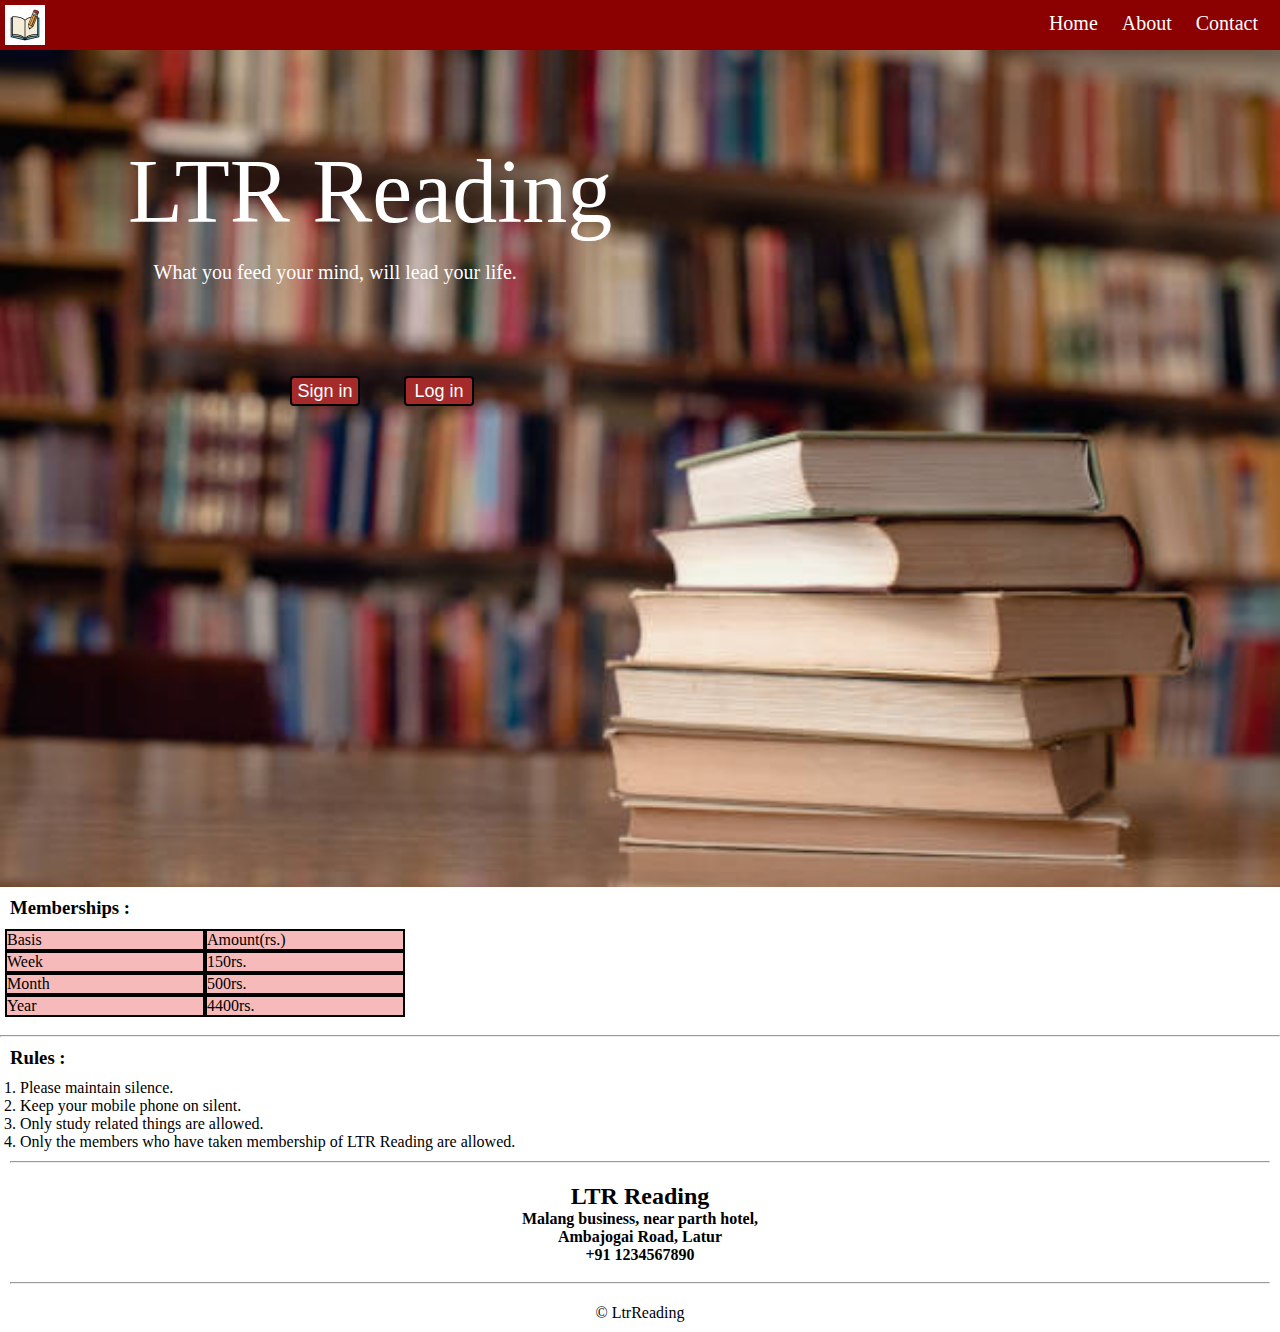
<file: index.html>
<!DOCTYPE html>
<html lang="en">

<head>
    <meta charset="UTF-8">
    <meta http-equiv="X-UA-Compatible" content="IE=edge">
    <meta name="viewport" content="width=device-width, initial-scale=1.0">
    <title>Document</title>
    <link rel="stylesheet" href="style.css">
</head>

<body>
    <header>
        <div class="container">
            <a href="index.html"><div class="head1"><img src="library3.jpeg"></div></a>
            <div class="head2">
                <nav>
                    <ul>
                        <li>
                            <div id="idHome"><a href="index.html">Home</a></div>
                        </li>
                        <li>
                            <div id="idAbout"><a href="about.html">About</a></div>
                        </li>
                        <li>
                            <div id="idContact"><a href="contact.html">Contact</a></div>
                        </li>
                    </ul>
                </nav>
            </div>
        </div>
    </header>
    <main class="mainContainer">
        <div class="name">LTR Reading</div>
        <div class="tag">What you feed your mind, will lead your life.</div>
         <button id="mainbtn1"><a href="signin.html">Sign in</a></button>
        <button id="mainbtn2"><a href="#">Log in</a></button> 
    </main>
    <div class="display">
        <h3>Memberships : </h3>
    </div>
    <div class="member">
        <div class="box">Basis</div>
        <div class="box">Amount(rs.)</div>
        <div class="box">Week</div>
        <div class="box">150rs.</div>
        <div class="box">Month</div>
        <div class="box">500rs.</div>
        <div class="box">Year</div>
        <div class="box">4400rs.</div>
    </div>
    <footer>
        <br>
        <hr>
        <div class="tc">
            <h3>Rules : </h3>
            <ol type="1">
                <li>Please maintain silence.</li>
                <li>Keep your mobile phone on silent.</li>
                <li>Only study related things are allowed.</li>
                <li>Only the members who have taken membership of LTR Reading are allowed.</li>
            </ol>
            <hr>
        </div>
        <div class="foot">
            <h2>LTR Reading</h2>
            <h4>Malang business, near parth hotel,<br> Ambajogai Road, Latur</h4>
            <h4>+91 1234567890</h4>
            <br>
            <hr>
        </div>

        <div class="foot"> &copy; LtrReading</div>
    </footer>
</body>
</html>
</file>
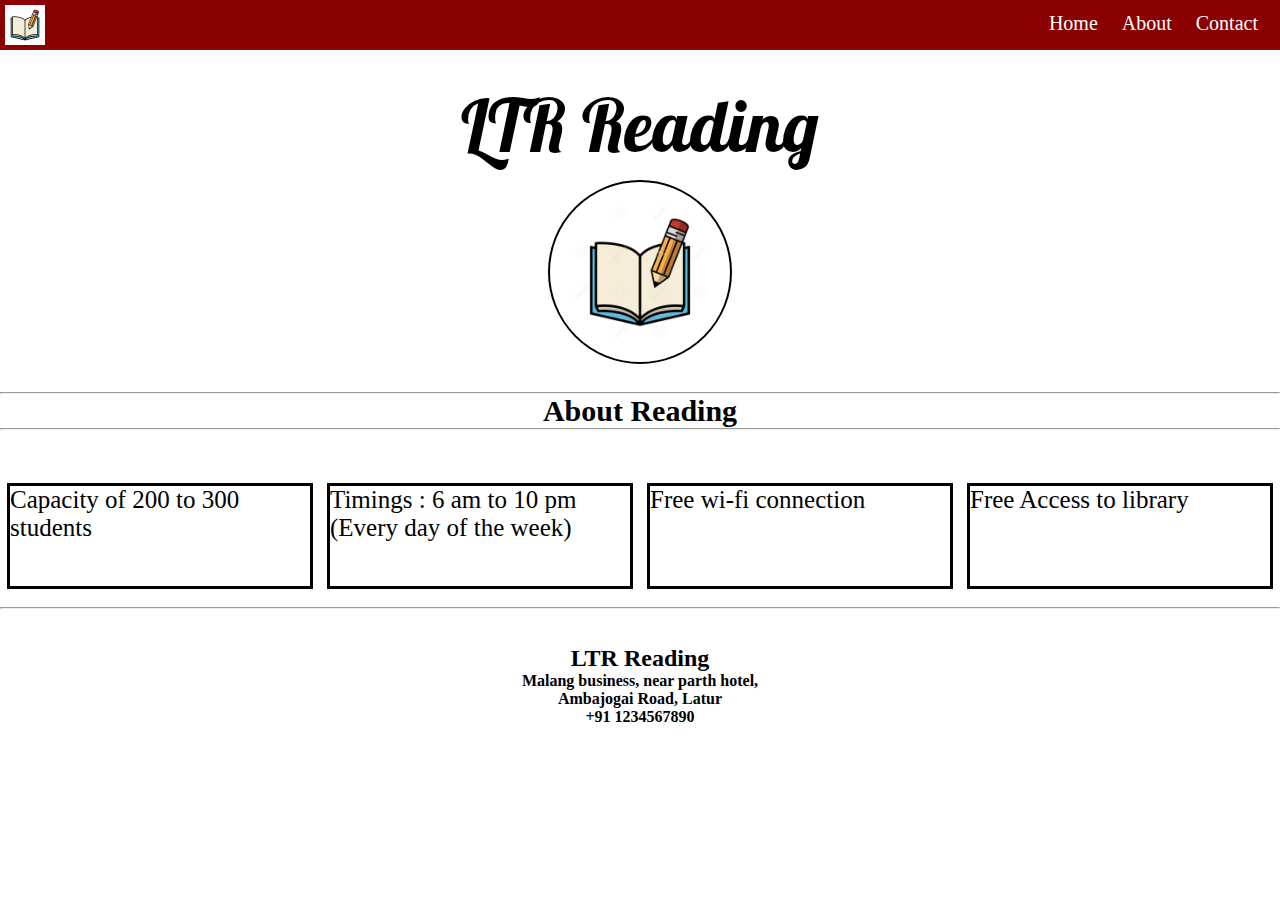
<file: about.html>
<!DOCTYPE html>
<html lang="en">
<head>
    <meta charset="UTF-8">
    <meta http-equiv="X-UA-Compatible" content="IE=edge">
    <meta name="viewport" content="width=device-width, initial-scale=1.0">
    <title>Document</title>
    <link rel="stylesheet" href="style.css">
    <link rel="stylesheet" href="utils.css">
</head>
<body>
    <header>
        <div class="container">
            <a href="index.html"><div class="head1"><img src="library3.jpeg"></div></a>
            <div class="head2">
                <nav>
                    <ul>
                        <li>
                            <div id="idHome"><a href="index.html">Home</a></div>
                        </li>
                        <li>
                            <div id="idAbout"><a href="about.html">About</a></div>
                        </li>
                        <li>
                            <div id="idContact"><a href="contact.html">Contact</a></div>
                        </li>
                    </ul>
                </nav>
            </div>
        </div>
    </header>
    <div class="about_head">
       <div class="about_head1 font1"> LTR Reading </div>
     <div class="about_head2"><img src="library3.jpeg"></div><hr>
     <div class="about_head3"> About Reading </div><hr><br>
    </div>
    <div class="about_flex">
        <div class="about_flex1">Capacity of 200 to 300 students</div>
        <div class="about_flex1">Timings : 6 am to 10 pm (Every day of the week) </div>
        <div class="about_flex1">Free wi-fi connection</div>
        <div class="about_flex1">Free Access to library</div>
    </div>
    </hr><br><hr><br><br>
    <div class="about_footer">
        <h2>LTR Reading</h2>
        <h4>Malang business, near parth hotel,<br> Ambajogai Road, Latur</h4>
        <h4>+91 1234567890</h4>
    </div>
</body>
</html>
</file>
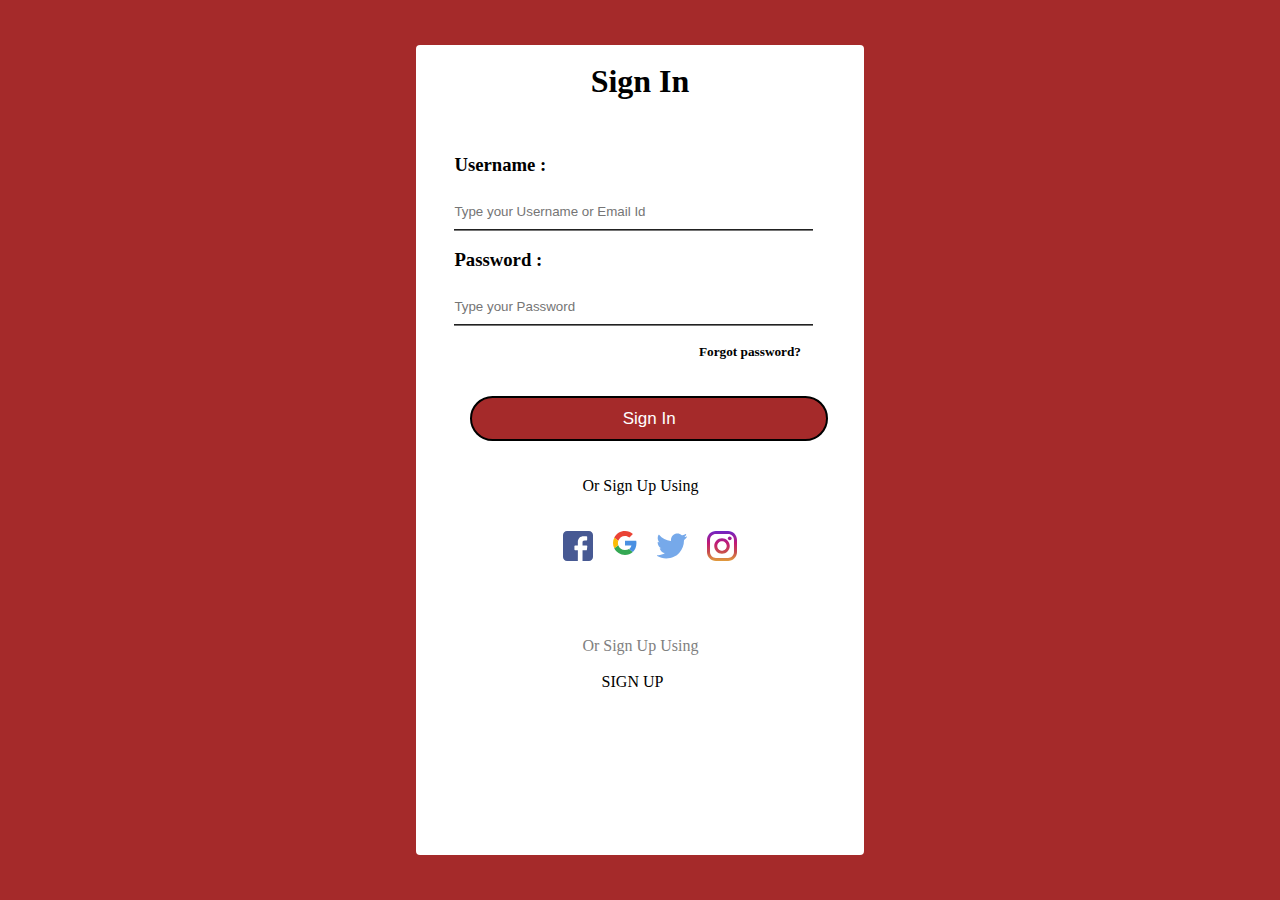
<file: signin.html>
<!DOCTYPE html>
<html lang="en">
<head>
    <meta charset="UTF-8">
    <meta http-equiv="X-UA-Compatible" content="IE=edge">
    <meta name="viewport" content="width=device-width, initial-scale=1.0">
    <title>Document</title>
    <link rel="stylesheet" href="style.css">
</head>
<body>
  <div class="sign_bg">
    <div class="signin">
        <h1>Sign In</h1><br><br>
        <div class="signin_det">
            <h3>Username : </h3><br>
           
            <input type="text" placeholder="Type your Username or Email Id"><br><br>
            <h3>Password : </h3><br>
            <input type="text" placeholder="Type your Password"><br><br>
        </div>
        <h5><a href="#">Forgot password? </a></h5><br><br>
        <button id="sign_btn"><a href="#">Sign In</a></button><br><br><br>
        <div class="other_info">
          <p>Or Sign Up Using</p><br><br>
          <div class="logo">
            <!-- facebook -->
          <a href="https://www.facebook.com"> <?xml version="1.0" encoding="iso-8859-1"?>
<!-- Generator: Adobe Illustrator 19.0.0, SVG Export Plug-In . SVG Version: 6.00 Build 0)  -->
<svg version="1.1" id="Layer_1" xmlns="http://www.w3.org/2000/svg" xmlns:xlink="http://www.w3.org/1999/xlink" x="0px" y="0px"
	 viewBox="0 0 408.788 408.788" style="enable-background:new 0 0 408.788 408.788;" xml:space="preserve">
<path style="fill:#475993;" d="M353.701,0H55.087C24.665,0,0.002,24.662,0.002,55.085v298.616c0,30.423,24.662,55.085,55.085,55.085
	h147.275l0.251-146.078h-37.951c-4.932,0-8.935-3.988-8.954-8.92l-0.182-47.087c-0.019-4.959,3.996-8.989,8.955-8.989h37.882
	v-45.498c0-52.8,32.247-81.55,79.348-81.55h38.65c4.945,0,8.955,4.009,8.955,8.955v39.704c0,4.944-4.007,8.952-8.95,8.955
	l-23.719,0.011c-25.615,0-30.575,12.172-30.575,30.035v39.389h56.285c5.363,0,9.524,4.683,8.892,10.009l-5.581,47.087
	c-0.534,4.506-4.355,7.901-8.892,7.901h-50.453l-0.251,146.078h87.631c30.422,0,55.084-24.662,55.084-55.084V55.085
	C408.786,24.662,384.124,0,353.701,0z"/>
<g></g><g></g><g></g><g></g><g></g><g></g><g></g><g></g><g></g><g></g><g></g><g></g><g></g><g></g><g></g></svg></a>
<!-- google -->
<a href="https://www.google.com"><svg width="24px" height="24px" viewBox="0 0 24 24" xmlns="http://www.w3.org/2000/svg" xmlns:xlink="http://www.w3.org/1999/xlink">
  <path fill="#EA4335 " d="M5.26620003,9.76452941 C6.19878754,6.93863203 8.85444915,4.90909091 12,4.90909091 C13.6909091,4.90909091 15.2181818,5.50909091 16.4181818,6.49090909 L19.9090909,3 C17.7818182,1.14545455 15.0545455,0 12,0 C7.27006974,0 3.1977497,2.69829785 1.23999023,6.65002441 L5.26620003,9.76452941 Z"/>
  <path fill="#34A853" d="M16.0407269,18.0125889 C14.9509167,18.7163016 13.5660892,19.0909091 12,19.0909091 C8.86648613,19.0909091 6.21911939,17.076871 5.27698177,14.2678769 L1.23746264,17.3349879 C3.19279051,21.2936293 7.26500293,24 12,24 C14.9328362,24 17.7353462,22.9573905 19.834192,20.9995801 L16.0407269,18.0125889 Z"/>
  <path fill="#4A90E2" d="M19.834192,20.9995801 C22.0291676,18.9520994 23.4545455,15.903663 23.4545455,12 C23.4545455,11.2909091 23.3454545,10.5272727 23.1818182,9.81818182 L12,9.81818182 L12,14.4545455 L18.4363636,14.4545455 C18.1187732,16.013626 17.2662994,17.2212117 16.0407269,18.0125889 L19.834192,20.9995801 Z"/>
  <path fill="#FBBC05" d="M5.27698177,14.2678769 C5.03832634,13.556323 4.90909091,12.7937589 4.90909091,12 C4.90909091,11.2182781 5.03443647,10.4668121 5.26620003,9.76452941 L1.23999023,6.65002441 C0.43658717,8.26043162 0,10.0753848 0,12 C0,13.9195484 0.444780743,15.7301709 1.23746264,17.3349879 L5.27698177,14.2678769 Z"/>
</svg></a>
<!-- twitter -->
<a href="https://mobile.twitter.com"><?xml version="1.0" encoding="iso-8859-1"?>
  <!-- Generator: Adobe Illustrator 19.0.0, SVG Export Plug-In . SVG Version: 6.00 Build 0)  -->
  <svg version="1.1" id="Layer_1" xmlns="http://www.w3.org/2000/svg" xmlns:xlink="http://www.w3.org/1999/xlink" x="0px" y="0px"
     viewBox="0 0 410.155 410.155" style="enable-background:new 0 0 410.155 410.155;" xml:space="preserve">
  <path style="fill:#76A9EA;" d="M403.632,74.18c-9.113,4.041-18.573,7.229-28.28,9.537c10.696-10.164,18.738-22.877,23.275-37.067
    l0,0c1.295-4.051-3.105-7.554-6.763-5.385l0,0c-13.504,8.01-28.05,14.019-43.235,17.862c-0.881,0.223-1.79,0.336-2.702,0.336
    c-2.766,0-5.455-1.027-7.57-2.891c-16.156-14.239-36.935-22.081-58.508-22.081c-9.335,0-18.76,1.455-28.014,4.325
    c-28.672,8.893-50.795,32.544-57.736,61.724c-2.604,10.945-3.309,21.9-2.097,32.56c0.139,1.225-0.44,2.08-0.797,2.481
    c-0.627,0.703-1.516,1.106-2.439,1.106c-0.103,0-0.209-0.005-0.314-0.015c-62.762-5.831-119.358-36.068-159.363-85.14l0,0
    c-2.04-2.503-5.952-2.196-7.578,0.593l0,0C13.677,65.565,9.537,80.937,9.537,96.579c0,23.972,9.631,46.563,26.36,63.032
    c-7.035-1.668-13.844-4.295-20.169-7.808l0,0c-3.06-1.7-6.825,0.485-6.868,3.985l0,0c-0.438,35.612,20.412,67.3,51.646,81.569
    c-0.629,0.015-1.258,0.022-1.888,0.022c-4.951,0-9.964-0.478-14.898-1.421l0,0c-3.446-0.658-6.341,2.611-5.271,5.952l0,0
    c10.138,31.651,37.39,54.981,70.002,60.278c-27.066,18.169-58.585,27.753-91.39,27.753l-10.227-0.006
    c-3.151,0-5.816,2.054-6.619,5.106c-0.791,3.006,0.666,6.177,3.353,7.74c36.966,21.513,79.131,32.883,121.955,32.883
    c37.485,0,72.549-7.439,104.219-22.109c29.033-13.449,54.689-32.674,76.255-57.141c20.09-22.792,35.8-49.103,46.692-78.201
    c10.383-27.737,15.871-57.333,15.871-85.589v-1.346c-0.001-4.537,2.051-8.806,5.631-11.712c13.585-11.03,25.415-24.014,35.16-38.591
    l0,0C411.924,77.126,407.866,72.302,403.632,74.18L403.632,74.18z"/>
  <g></g><g></g><g></g><g></g><g></g><g></g><g></g><g></g><g></g><g></g><g></g><g></g><g></g><g></g><g></g></svg></a>
  <!-- instagram -->
  <a href="https://instagram.com"><?xml version="1.0" encoding="iso-8859-1"?>
    <!-- Generator: Adobe Illustrator 19.0.0, SVG Export Plug-In . SVG Version: 6.00 Build 0)  -->
    <svg version="1.1" id="Layer_1" xmlns="http://www.w3.org/2000/svg" xmlns:xlink="http://www.w3.org/1999/xlink" x="0px" y="0px"
       viewBox="0 0 551.034 551.034" style="enable-background:new 0 0 551.034 551.034;" xml:space="preserve">
    <g id="XMLID_13_">
      
        <linearGradient id="XMLID_2_" gradientUnits="userSpaceOnUse" x1="275.517" y1="4.5714" x2="275.517" y2="549.7202" gradientTransform="matrix(1 0 0 -1 0 554)">
        <stop  offset="0" style="stop-color:#E09B3D"/>
        <stop  offset="0.3" style="stop-color:#C74C4D"/>
        <stop  offset="0.6" style="stop-color:#C21975"/>
        <stop  offset="1" style="stop-color:#7024C4"/>
      </linearGradient>
      <path id="XMLID_17_" style="fill:url(#XMLID_2_);" d="M386.878,0H164.156C73.64,0,0,73.64,0,164.156v222.722
        c0,90.516,73.64,164.156,164.156,164.156h222.722c90.516,0,164.156-73.64,164.156-164.156V164.156
        C551.033,73.64,477.393,0,386.878,0z M495.6,386.878c0,60.045-48.677,108.722-108.722,108.722H164.156
        c-60.045,0-108.722-48.677-108.722-108.722V164.156c0-60.046,48.677-108.722,108.722-108.722h222.722
        c60.045,0,108.722,48.676,108.722,108.722L495.6,386.878L495.6,386.878z"/>
      
        <linearGradient id="XMLID_3_" gradientUnits="userSpaceOnUse" x1="275.517" y1="4.5714" x2="275.517" y2="549.7202" gradientTransform="matrix(1 0 0 -1 0 554)">
        <stop  offset="0" style="stop-color:#E09B3D"/>
        <stop  offset="0.3" style="stop-color:#C74C4D"/>
        <stop  offset="0.6" style="stop-color:#C21975"/>
        <stop  offset="1" style="stop-color:#7024C4"/>
      </linearGradient>
      <path id="XMLID_81_" style="fill:url(#XMLID_3_);" d="M275.517,133C196.933,133,133,196.933,133,275.516
        s63.933,142.517,142.517,142.517S418.034,354.1,418.034,275.516S354.101,133,275.517,133z M275.517,362.6
        c-48.095,0-87.083-38.988-87.083-87.083s38.989-87.083,87.083-87.083c48.095,0,87.083,38.988,87.083,87.083
        C362.6,323.611,323.611,362.6,275.517,362.6z"/>
      
        <linearGradient id="XMLID_4_" gradientUnits="userSpaceOnUse" x1="418.306" y1="4.5714" x2="418.306" y2="549.7202" gradientTransform="matrix(1 0 0 -1 0 554)">
        <stop  offset="0" style="stop-color:#E09B3D"/>
        <stop  offset="0.3" style="stop-color:#C74C4D"/>
        <stop  offset="0.6" style="stop-color:#C21975"/>
        <stop  offset="1" style="stop-color:#7024C4"/>
      </linearGradient>
      <circle id="XMLID_83_" style="fill:url(#XMLID_4_);" cx="418.306" cy="134.072" r="34.149"/>
      </g><g></g><g></g><g></g><g></g><g></g><g></g><g></g><g></g><g></g><g></g><g></g><g></g><g></g><g></g><g></g></svg></a>
          </div>
        </div><br><br><br><br>
        <div class="sign_foot">       
         <div class="sign_foot1">Or Sign Up Using</div><br>
        <div class="sign_foot2"><a href="#">SIGN UP</a></div>
        </div>
    </div>
  </div>
</body>
</html>
</file>
<file: style.css>
* {
    margin: 0;
    padding: 0;
}

header {
    background-color: darkred;
    height: 50px;
    position: sticky;
    top: 0;
    z-index: 1;
}

.container {
    display: flex;
    justify-content: space-between;
}

ul {
    list-style: none;
    padding: 12px;
}

ul li {
    font-size: 20px;
    display: inline-block;
    padding: 0 10px;
}

ul li a {
    text-decoration: none;
}

li a {
    color: white;
}

li a:hover {
    color: rgb(243, 157, 157);
}

.head1 img {
    padding: 5px;
    height: 40px;
    width: 40px;
}

.mainContainer {
    background-image: url('library.jpeg');
    background-size: 100vw 97vh;
    background-repeat: no-repeat;
    height: 93vh;
}

.name {
    color: white;
    font-size: 10vh;
    position: relative;
    top: 10vh;
    padding: 0 10vw;
}

.tag {
    color: white;
    font-size: 20px;
    position: relative;
    top: 12vh;
    padding: 0 12vw;
}


footer {
    height: 10vh;
}

.foot {
    padding: 10px;
    text-align: center;
}

@media screen and (max-width : 500px) {
    .name {
        font-size: 6vh;
    }
}

@media screen and (max-width : 500px) {
    .tag {
        font-size: 12px;
        padding: 0 10vw;
    }
}

ol {
    padding: 10px;
}

.tc {
    padding: 10px;
}

.member {
    display: grid;
    grid-template-columns: 200px 200px;
    padding: 0 5px;
}

.box {
    background-color: rgb(246, 186, 186);
    border: 2px solid black;
}

.display {
    padding: 10px;
}

/* Contact */
.contact_head {
    height: 20vh;
    background-color: brown;

}

.Contact_head1 {
    color: white;
    font-size: 40px;
    position: relative;
    top: 30px;
    text-align: center;
}

.Contact_head2 {
    color: white;
    font-size: 15px;
    position: relative;
    top: 30px;
    text-align: center;
}

input {
    height: 35px;
    width: 40vw;
}

#btn {
    position: relative;
    top: 30px;
    left: 8px;
    background-color: brown;
    color: white;
    width: 80px;
    height: 40px;
}

.pp {
    position: relative;
    top: 40px;

}

.contact_container {
    display: grid;
    grid-gap: 10px 50px;
    position: relative;
    top: 20px;
}

lable {
    font-size: 20px;
}

@media screen and (max-width : 500px) {
    input {
        height: 35px;
    }
}

/* about */

.about_head {
    height: auto;
    color: black;
    font-size: 72px;
    position: relative;
    top: 30px;
    text-align: center;
}

.about_head2 img {
    height: 140px;
    width: 140px;
    border: 2px solid black;
    border-radius: 50%;
    padding: 20px;
    margin: 10px;
}

.about_head3 {
    font-size: 30px;
    font-weight: bold;
}

.about_flex {
    display: flex;
    flex-wrap: wrap;
    justify-content: space-around;
}

.about_flex1 {
    width: 300px;
    height: 100px;
    border: 3px solid black;
    font-size: 25px;
}

.about_footer {
    height: 12vh;
    text-align: center;
}

#mainbtn1 a,
#mainbtn2 a {
    text-decoration: none;
    color: white;
}

#mainbtn1,
#mainbtn2 {
    width: 70px;
    height: 30px;
    background-color: brown;
    border: 2px solid black;
    color: white;
    font-size: 18px;
    position: relative;
    top: 20vh;
    left: 30vh;
    border-radius: 4px;
    margin: 20px;
}

#mainbtn1:hover {
    background-color: rgb(226, 83, 83);
}

#mainbtn2:hover {
    background-color: rgb(226, 83, 83);
}

@media screen and (max-width : 500px) {

    #mainbtn1,
    #mainbtn2 {
        width: 70px;
        height: 30px;
        background-color: brown;
        border: 2px solid black;
        color: white;
        font-size: 18px;
        position: relative;
        top: 20vh;
        left: 10vh;
        margin: 12px;
    }
}

/* signin page */
.sign_bg {
    background-color: brown;
    width: 100vw;
    height: 100vh;
}

.signin {
    background-color: white;
    width: 35vw;
    height: 90vh;
    position: relative;
    top: 5vh;
    left: 32.5vw;
    border-radius: 4px;
}

.signin_det {
    position: relative;
    left: 3vw;
}

h1 {
    text-align: center;
    padding: 2vh;
}

input {
    width: 28vw;
    border-style: none none groove none;
}

h5 {
    text-align: right;
    padding: 0 7vh;
}

h5 a {
    text-decoration: none;
    color: black;
}

#sign_btn {
    position: relative;
    left: 6vh;
    width: 28vw;
    border: 2px solid black;
    height: 5vh;
    font-size: 17px;
    padding: 5px;
    border-radius: 30px;
    background-color: brown;
    color: white;
}
#sign_btn a{
    text-decoration: none;
    color:white;
}
#sign_btn:hover {
    background-color: rgb(226, 83, 83);
}

.other_info p {
    position: relative;
    left: 13vw;
}

.logo {
    display: flex;
    column-gap: 20px;
    position: relative;
    left: 11.5vw;
}

#Layer_1 {
    height: 30px;
    width: 30px;
}
.sign_foot1 {
    position: relative;
    left: 13vw;
    color: gray;
}
.sign_foot2{
    position: relative;
    left: 14.5vw;
}
.sign_foot2 a{
    text-decoration: none;
    color:black;
}
</file>
<file: utils.css>
@import url('https://fonts.googleapis.com/css2?family=Lobster&display=swap');

.pad10{
    padding: 0 30px;
}

.font1{
    font-family: 'Lobster', cursive;
}
</file>
